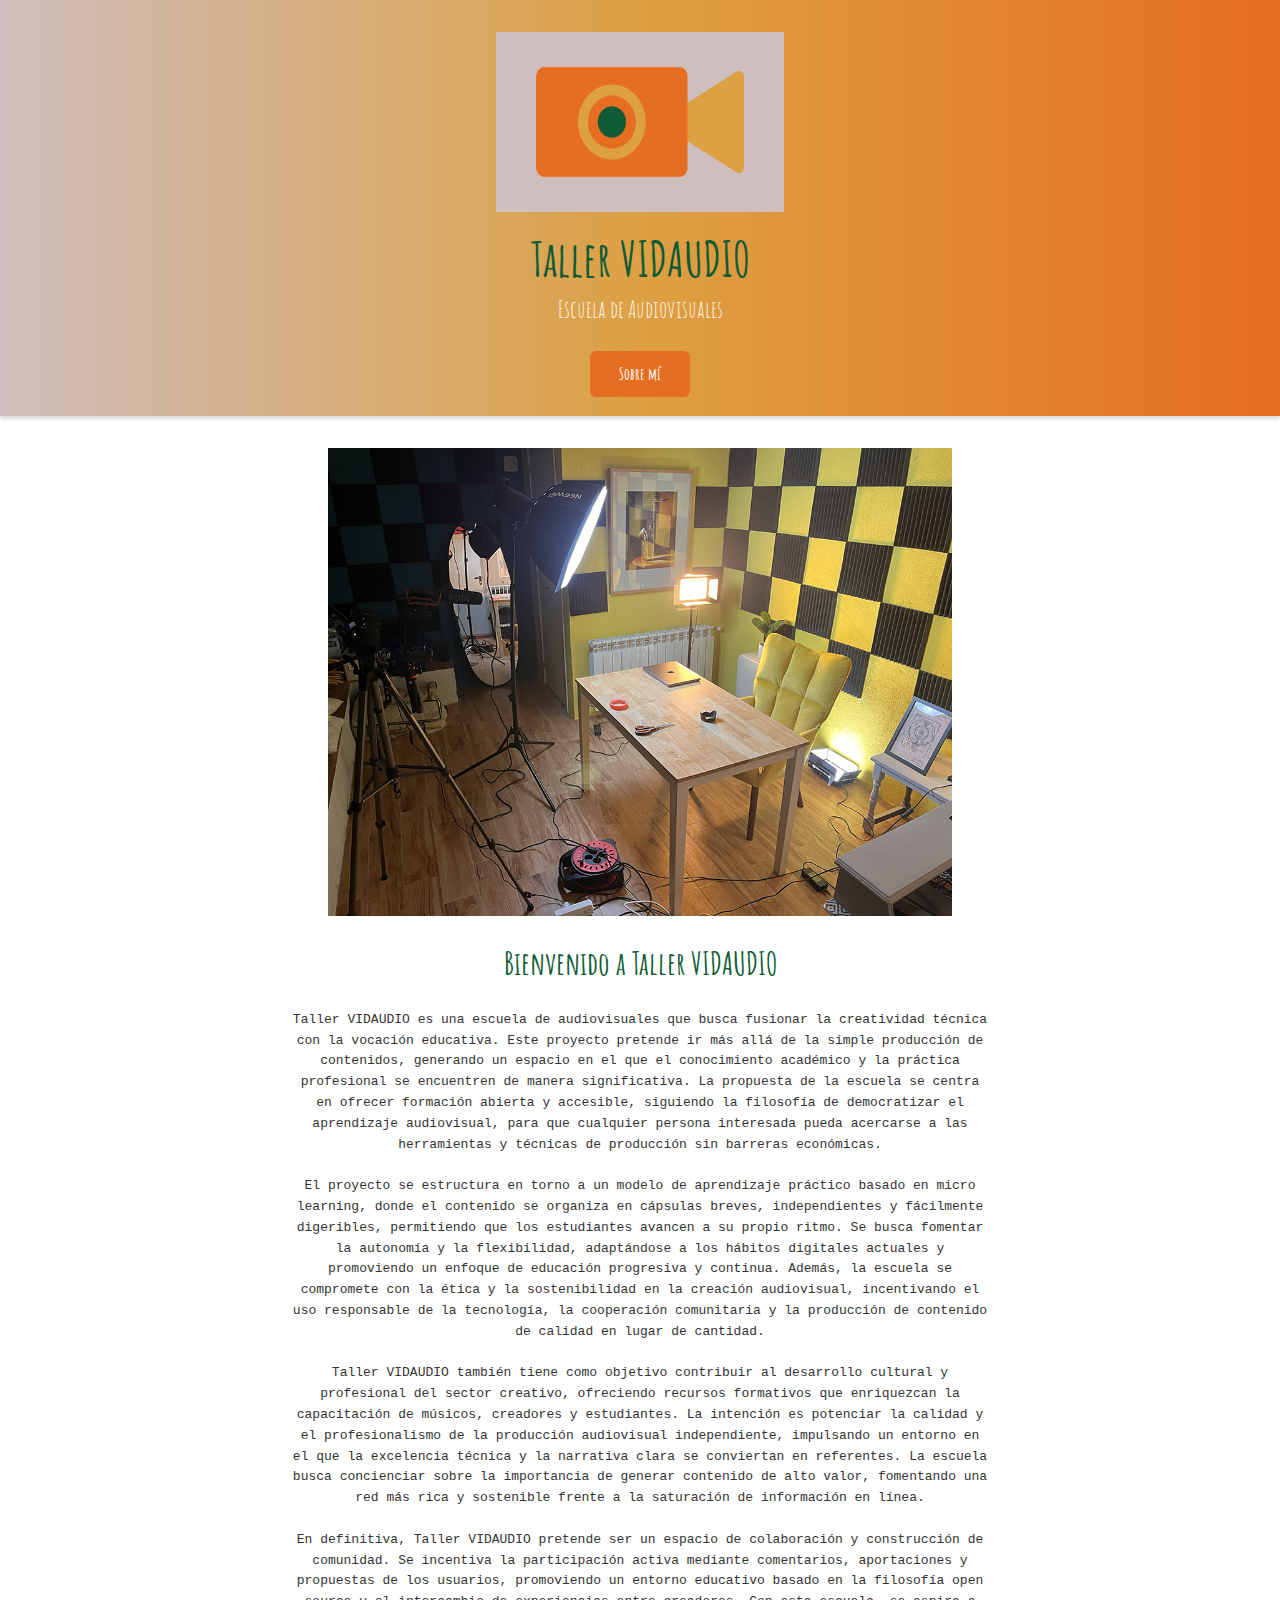
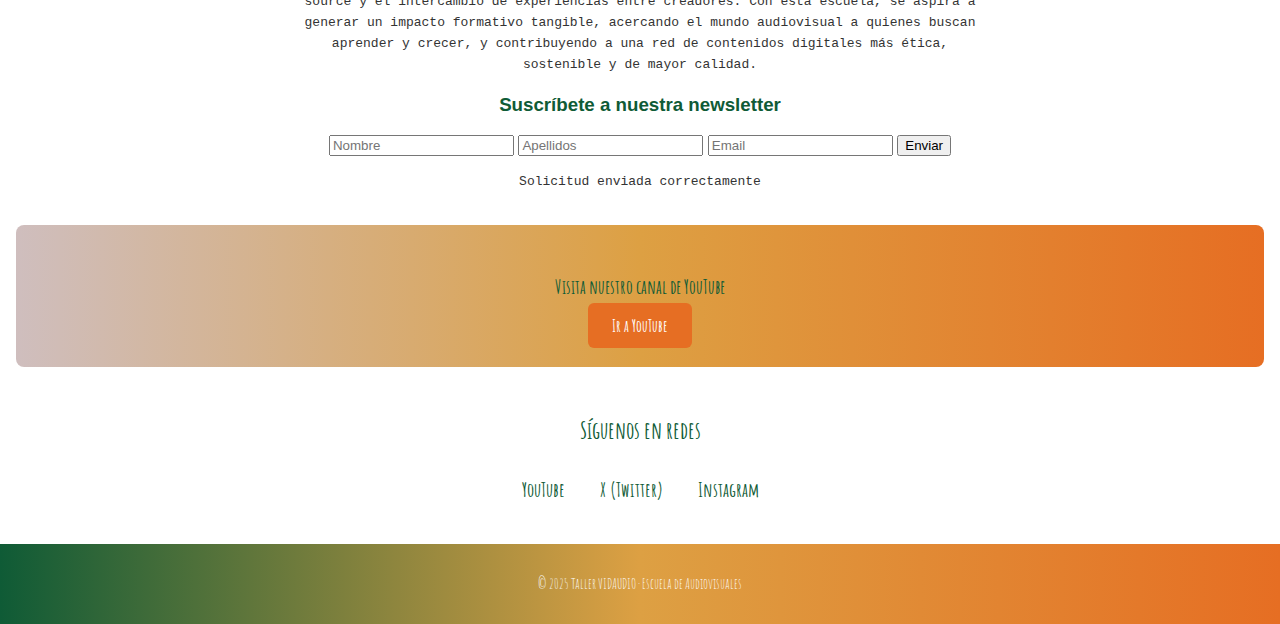
<file: index.html>
<!DOCTYPE html>
<html lang="es">
<head>
  <meta charset="UTF-8">
  <meta name="viewport" content="width=device-width, initial-scale=1.0">
  <title>Taller VIDADUDIO · Escuela de Audiovisuales</title>
  <link rel="stylesheet" href="styles.css">
    
    <!--letras de google fonts-->
    <link rel="preconnect" href="https://fonts.googleapis.com">
    <link rel="preconnect" href="https://fonts.gstatic.com" crossorigin>
    <link href="https://fonts.googleapis.com/css2?family=Amatic+SC:wght@400;700&family=Merriweather:ital,opsz,wght@0,18..144,300..900;1,18..144,300..900&family=Tagesschrift&display=swap" rel="stylesheet">
</head>
<body>

  <header>
    <div class="logo">
      <img src="img/logo.png" alt="Logo Taller VIDADUDIO">
      <h1>Taller VIDAUDIO</h1>
      <p>Escuela de Audiovisuales</p>
    </div>

    <nav>
      <a href="curriculum.html" class="cv-link">Sobre mí</a>
    </nav>
  </header>

  <main>
    <section class="intro">
          <img src="img/taller.jpg" alt="Taller VIDAUDIO" class="intro-image">

      <h2>Bienvenido a Taller VIDAUDIO</h2>
      <p>
       Taller VIDAUDIO es una escuela de audiovisuales que busca fusionar la creatividad técnica con la vocación educativa. Este proyecto pretende ir más allá de la simple producción de contenidos, generando un espacio en el que el conocimiento académico y la práctica profesional se encuentren de manera significativa. La propuesta de la escuela se centra en ofrecer formación abierta y accesible, siguiendo la filosofía de democratizar el aprendizaje audiovisual, para que cualquier persona interesada pueda acercarse a las herramientas y técnicas de producción sin barreras económicas.
       <br>
       <br>
        El proyecto se estructura en torno a un modelo de aprendizaje práctico basado en micro learning, donde el contenido se organiza en cápsulas breves, independientes y fácilmente digeribles, permitiendo que los estudiantes avancen a su propio ritmo. Se busca fomentar la autonomía y la flexibilidad, adaptándose a los hábitos digitales actuales y promoviendo un enfoque de educación progresiva y continua. Además, la escuela se compromete con la ética y la sostenibilidad en la creación audiovisual, incentivando el uso responsable de la tecnología, la cooperación comunitaria y la producción de contenido de calidad en lugar de cantidad.
        <br>
        <br>
        Taller VIDAUDIO también tiene como objetivo contribuir al desarrollo cultural y profesional del sector creativo, ofreciendo recursos formativos que enriquezcan la capacitación de músicos, creadores y estudiantes. La intención es potenciar la calidad y el profesionalismo de la producción audiovisual independiente, impulsando un entorno en el que la excelencia técnica y la narrativa clara se conviertan en referentes. La escuela busca concienciar sobre la importancia de generar contenido de alto valor, fomentando una red más rica y sostenible frente a la saturación de información en línea.
        <br>
        <br>
        En definitiva, Taller VIDAUDIO pretende ser un espacio de colaboración y construcción de comunidad. Se incentiva la participación activa mediante comentarios, aportaciones y propuestas de los usuarios, promoviendo un entorno educativo basado en la filosofía open source y el intercambio de experiencias entre creadores. Con esta escuela, se aspira a generar un impacto formativo tangible, acercando el mundo audiovisual a quienes buscan aprender y crecer, y contribuyendo a una red de contenidos digitales más ética, sostenible y de mayor calidad.
        </p>
        
        <!-- Formulario Newsletter -->
        
   <section class="newsletter">

     <h3>Suscríbete a nuestra newsletter</h3>

      <form action="#enviado" method="get">
        <input type="text" name="nombre" placeholder="Nombre" required>
        <input type="text" name="apellidos" placeholder="Apellidos" required>
        <input type="email" name="email" placeholder="Email" required>
        <button type="submit">Enviar</button>
      </form>

       <p id="enviado" class="confirmacion">
        Solicitud enviada correctamente
       </p>

   </section>

        
    </section>

    <section class="youtube">
      <h3>Visita nuestro canal de YouTube</h3>
      <a href="https://www.youtube.com/@VIDAUDIO" target="_blank" class="yt-button">Ir a YouTube</a>
    </section>

    <section class="socials">
      <h3>Síguenos en redes</h3>
      <div class="social-links">
        <a href="https://www.youtube.com/@VIDAUDIO" target="_blank">YouTube</a>
        <a href="https://x.com/vidaudioUOC" target="_blank">X (Twitter)</a>
        <a href="https://www.instagram.com/vidaudiouoc/" target="_blank">Instagram</a>
      </div>
    </section>
  </main>

  <footer>
    <p>© 2025 Taller VIDAUDIO · Escuela de Audiovisuales</p>
  </footer>

</body>
</html>
</file>
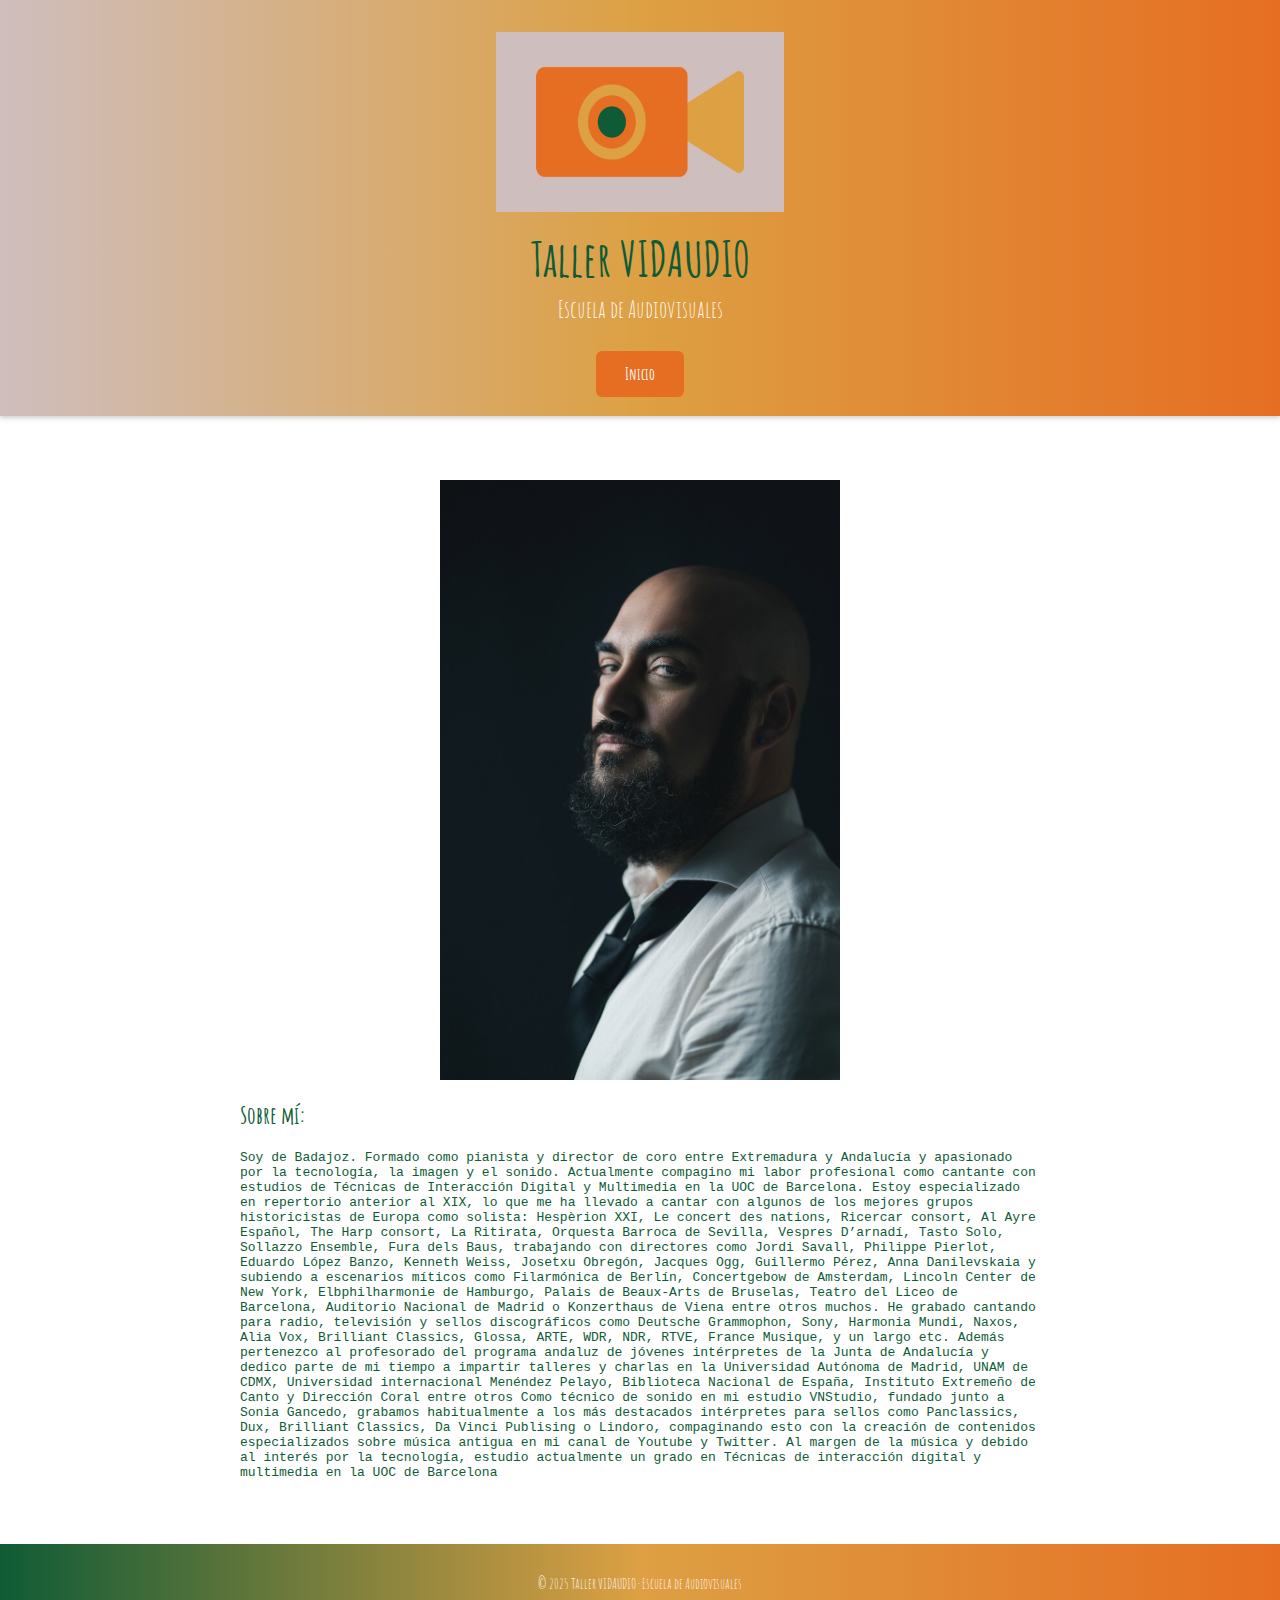
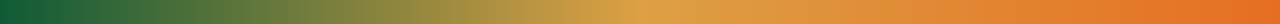
<file: curriculum.html>
<!DOCTYPE html>
<html lang="es">
<head>
  <meta charset="UTF-8">
  <meta name="viewport" content="width=device-width, initial-scale=1.0">
  <title>Currículum · Taller VIDADUDIO</title>
  <link rel="stylesheet" href="styles.css">
    
    <!-- letras de google fonts-->
    <link rel="preconnect" href="https://fonts.googleapis.com">
    <link rel="preconnect" href="https://fonts.gstatic.com" crossorigin>
    <link href="https://fonts.googleapis.com/css2?family=Amatic+SC:wght@400;700&family=Merriweather:ital,opsz,wght@0,18..144,300..900;1,18..144,300..900&family=Tagesschrift&display=swap" rel="stylesheet">
</head>
<body>

  <header>
    <div class="logo">
      <img src="img/logo.png" alt="Logo Taller VIDADUDIO">
      <h1>Taller VIDAUDIO</h1>
      <p>Escuela de Audiovisuales</p>
    </div>

    <nav>
      <a href="index.html" class="cv-link">Inicio</a>
    </nav>
  </header>

  <main>
    <section class="cv">
                  <img src="img/yo.jpeg" alt="Víctor Sordo" class="yo-image">

      <h2>Sobre mí:</h2>
        
        <p>Soy de Badajoz. Formado como pianista y director de coro entre Extremadura y Andalucía y apasionado por la tecnología, la imagen y el sonido. Actualmente compagino mi labor profesional como cantante con estudios de Técnicas de Interacción Digital y Multimedia en la UOC de Barcelona.


        Estoy especializado en repertorio anterior al XIX, lo que me ha llevado a cantar con algunos de los mejores grupos historicistas de Europa como solista: Hespèrion XXI, Le concert des nations, Ricercar consort, Al Ayre Español, The Harp consort, La Ritirata, Orquesta Barroca de Sevilla, Vespres D’arnadí, Tasto Solo, Sollazzo Ensemble, Fura dels Baus, trabajando con directores como Jordi Savall, Philippe Pierlot, Eduardo López Banzo, Kenneth Weiss, Josetxu Obregón, Jacques Ogg, Guillermo Pérez, Anna Danilevskaia y subiendo a escenarios míticos como Filarmónica de Berlín, Concertgebow de Amsterdam, Lincoln Center de New York, Elbphilharmonie de Hamburgo, Palais de Beaux-Arts de Bruselas, Teatro del Liceo de Barcelona, Auditorio Nacional de Madrid o Konzerthaus de Viena entre otros muchos. 


        He grabado cantando para radio, televisión y sellos discográficos como Deutsche Grammophon, Sony, Harmonia Mundi, Naxos, Alia Vox, Brilliant Classics, Glossa, ARTE, WDR, NDR, RTVE, France Musique, y un largo etc. Además pertenezco al profesorado del programa andaluz de jóvenes intérpretes de la Junta de Andalucía y dedico parte de mi tiempo a impartir talleres y charlas en la Universidad Autónoma de Madrid, UNAM de CDMX, Universidad internacional Menéndez Pelayo, Biblioteca Nacional de España, Instituto Extremeño de Canto y Dirección Coral entre otros


        Como técnico de sonido en mi estudio VNStudio, fundado junto a Sonia Gancedo, grabamos habitualmente a los más destacados intérpretes para sellos como Panclassics, Dux, Brilliant Classics, Da Vinci Publising o Lindoro, compaginando esto con la creación de contenidos especializados sobre música antigua en mi canal de Youtube y Twitter. Al margen de la música y debido al interés por la tecnología, estudio actualmente un grado en Técnicas de interacción digital y multimedia en la UOC de Barcelona</p>
        
    </section>
  </main>

  <footer>
    <p>© 2025 Taller VIDAUDIO · Escuela de Audiovisuales</p>
  </footer>

</body>
</html>
</file>
<file: styles.css>
/* Estilos para la landing page de VIDAUDIO */

body {
  font-family: Arial, sans-serif;
  margin: 0;
  background-color: #ffffff;
  color: #0f5b36;
  display: flex;
  flex-direction: column;
  min-height: 100vh;
}

/* Cabecera */

header {
  background: linear-gradient(90deg, #cfbebe, #dda043, #e66e23);
  color: #ffffff;
  text-align: center;
  padding: 2rem 1rem;
  box-shadow: 0 2px 5px rgba(0,0,0,0.2);
  display: flex;
  flex-direction: column;
  align-items: center;
  justify-content: center;
}

/* Fuentes descargadas de Google fonts */

.tagesschrift-regular {
  font-family: "Tagesschrift", system-ui;
  font-weight: 400;
  font-style: normal;
}
.amatic-sc-regular {
  font-family: "Amatic SC", sans-serif;
  font-weight: 400;
  font-style: normal;
}

.amatic-sc-bold {
  font-family: "Amatic SC", sans-serif;
  font-weight: 700;
  font-style: normal;
}

.merriweather-<uniquifier> {
  font-family: "Merriweather", serif;
  font-optical-sizing: auto;
  font-weight: <weight>;
  font-style: normal;
  font-variation-settings:
  "wdth" 100;
}

/* Logo principal de la escuela */

.logo {
  display: flex;
  flex-direction: column; 
  align-items: center;
}

.logo img {
  height: 180px; /* más grande */
  max-width: 90%;
  margin-bottom: 1rem;
}

.logo h1 { /* texto para el logo */
  margin: 0;
  font-size: 3rem; 
  font-family: 'Amatic SC', sans-serif;
  font-weight: 700;
   color: #0f5b36;
}

.logo p {
  margin: 0.3rem 0 1.5rem 0;
  font-size: 1.5rem;
  color: #ffffff;
  font-family: 'Amatic SC', sans-serif;
  font-weight:500; 
}

nav {
  margin-top: 1rem;
}

nav a {
  font-family: 'Amatic SC', sans-serif;
  background-color: #e66e23;
  color: #fff;
  text-decoration: none;
  padding: 0.8rem 1.8rem;
  border-radius: 6px;
  font-weight: bold;
  transition: background 0.3s;
}

nav a:hover {
  background-color: #cfbebe;
  color: #0f5b36;
}

/* Cuerpo central de la página */

main {
  flex: 1;
  text-align: center;
  padding: 2rem 1rem;
}

.intro h2 {
  color: #0f5b36;
  font-size: 2rem;
  font-family: 'Amatic SC', sans-serif;
  font-weight: 700;
  color: #0f5b36;
}

.intro p {
  max-width: 700px;
  margin: 1rem auto;
  line-height: 1.6;
  color: #333;
  font-family: monospace;  
}

.intro-image {
  width: 50%;      
  height: auto;     
  display: block;
  margin: 0 auto 20px;
}

.yo-image {
  width: 50%;      
  height: auto;     
  display: block;
  margin: 0 auto 20px;
}

/* Central para enlace a YouTube */

.youtube {
  background: linear-gradient(90deg, #cfbebe, #dda043, #e66e23);
  margin: 2rem auto;
  padding: 2rem;
  border-radius: 8px;
}

.youtube h3 {
  font-family: 'Amatic SC', sans-serif;
  color: #0f5b36;
  margin-bottom: 1rem;
}

.yt-button {
  font-family: 'Amatic SC', sans-serif;
  background-color: #e66e23;
  color: #fff;
  text-decoration: none;
  padding: 0.8rem 1.5rem;
  border-radius: 6px;
  font-weight: bold;
  transition: background 0.3s;
}

.yt-button:hover {
  background-color: #dda043;
}

/* Redes sociales, enlaces de abajo */

.socials {
  font-family: 'Amatic SC', sans-serif;
  font-size: 20px;
  margin-top: 3rem;
}

.social-links a {
  font-family: 'Amatic SC', sans-serif;
  display: inline-block;
  margin: 0.5rem 1rem;
  text-decoration: none;
  color: #0f5b36;
  font-weight: bold;
  border-bottom: 2px solid transparent;
  transition: border-color 0.3s;
}

.social-links a:hover {
  border-color: #e66e23;
}

/* Pie de página */

footer {
  font-family: 'Amatic SC', sans-serif;
  background: linear-gradient(90deg, #0f5b36, #dda043, #e66e23);
  color: white;
  text-align: center;
  padding: 1rem 0;
  font-size: 0.9rem;
}

/* Para la página de información personal */

.cv {
  font-family: 'Amatic SC', sans-serif;
  max-width: 800px;
  margin: 2rem auto;
  text-align: left;
}
.cv p {font-family: monospace}

header, .youtube, footer {
  transition: background 0.5s ease;
}
</file>
